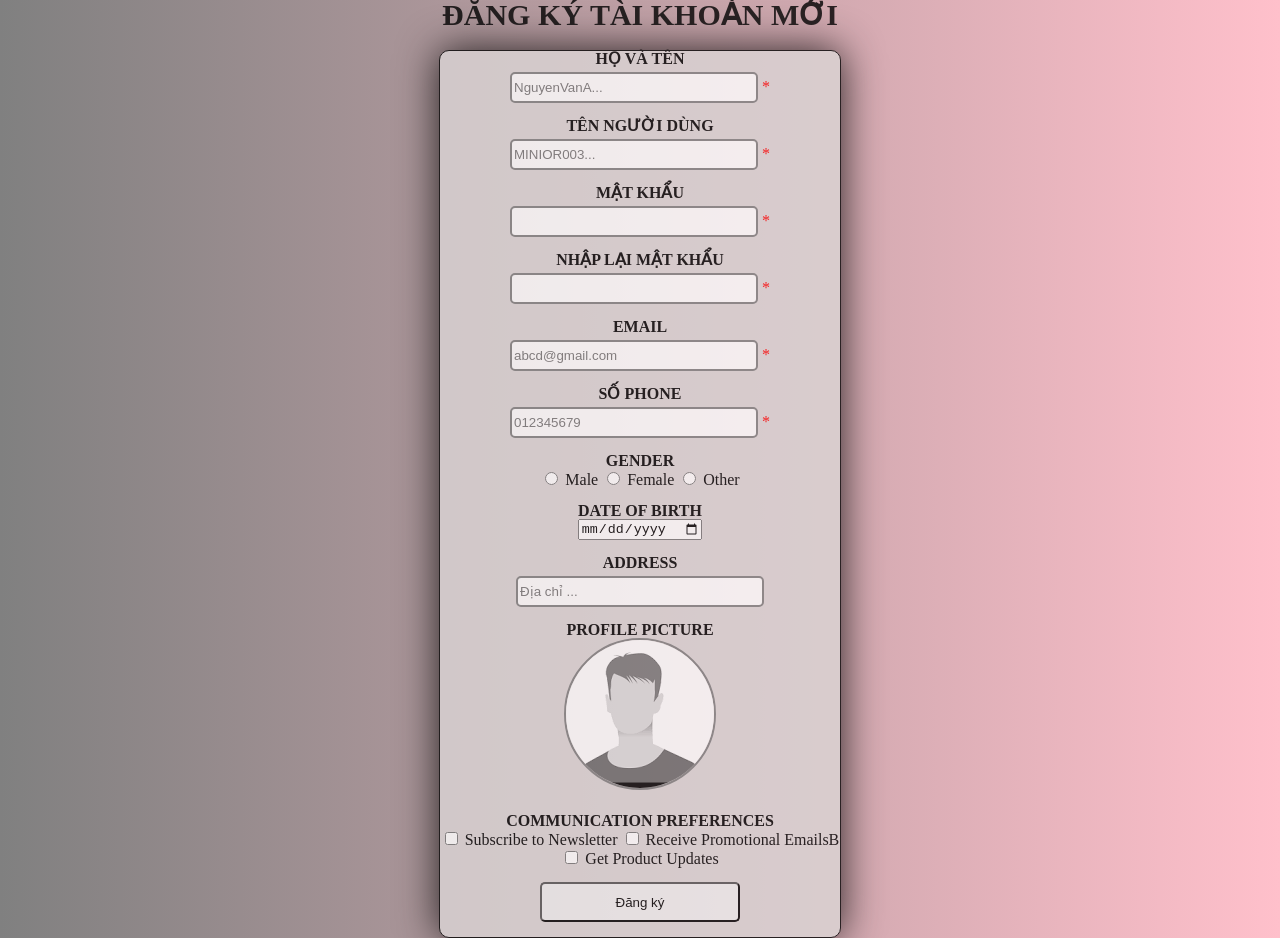
<file: form-interactive.html>
<!DOCTYPE html>
<html lang="en">
<head>
    <meta charset="UTF-8">
    <meta name="viewport" content="width=device-width, initial-scale=1.0">
    <title>Register</title>
    <link rel="stylesheet" href="./assets/css/reset.css">
    <link rel="stylesheet" href="./assets/css/style.css">

</head>
<body>
<h1 class="title">đăng ký tài khoản mới </h1>
<form action="">
    <div class="form-group ipt">
        <label for="display-name"  class="form-label">Họ Và Tên </label>
        <input class="form-input" type="text" id="display-name" placeholder="NguyenVanA...">
    </div>
     <div class="form-group  ipt">
        <label for="display-name-tk" class="form-label">Tên Người Dùng</label>
        <input class="form-input" type="text" id="display-name-tk" placeholder="MINIOR003...">
    </div>

     <div class="form-group  ipt">
        <label for="password"  class="form-label">Mật Khẩu</label>
        <input class="form-input" type="password" id="password" placeholder="">
    </div>

     <div class="form-group  ipt">
        <label for="password-p2"  class="form-label">Nhập lại Mật Khẩu</label>
        <input class="form-input" type="password" id="password-p2" placeholder="">
    </div>

     <div class="form-group  ipt">
        <label for="email"  class="form-label">Email</label>
        <input class="form-input" type="email" id="email" placeholder="abcd@gmail.com">
    </div>

     <div class="form-group  ipt">
        <label for="phone"  class="form-label">Số Phone</label>
        <input class="form-input" type="tel" id="phone" placeholder="012345679">
    </div>

     <div class="form-group">
        <label class="form-label">Gender</label>
        <label>
            <input type="radio" name="gender" id="male" />
            Male
        </label>

         <label>
            <input type="radio" name="gender" id="female" />
            Female
        </label>

         <label>
            <input type="radio" name="gender" id="other" />
            Other
        </label>
     </div>
     <div class="form-group">
        <label for="date-of-birth" class="form-label">
            Date of birth
        </label>
        <input type="date" name="" id="date-of-birth">
      </div>
      <div class="form-group">
        <label for="address" class="form-label">Address</label>
        <input class="form-input" type="text" id="address" placeholder="Địa chỉ ...">
      </div>
       <div class="form-group">
        <label for="profile-picture" class="form-label">profile picture</label>
        <label for="profile-picture" class="from-avatar">
            <img src="./assets/css/img/avatar-placeholder.png" 
            alt="" 
            class="avatar-img">
        </label>
        <input type="file" id="profile-picture" hidden >
      </div>

      <div class="form-group">
        <label class="form-label">Communication Preferences</label>
        <label>
            <input type="checkbox" name="gender" id="male" />
            Subscribe to Newsletter 
        </label>

         <label>
            <input type="checkbox" name="gender" id="female" />
            Receive Promotional EmailsB
        </label>

         <label>
            <input type="checkbox" name="gender" id="other" />
           Get Product Updates
        </label>
     </div>
      <div class="form-group">
        <button class="btn"> Đăng ký</button>
      </div>

</form>



    
</body>
</html>
</file>
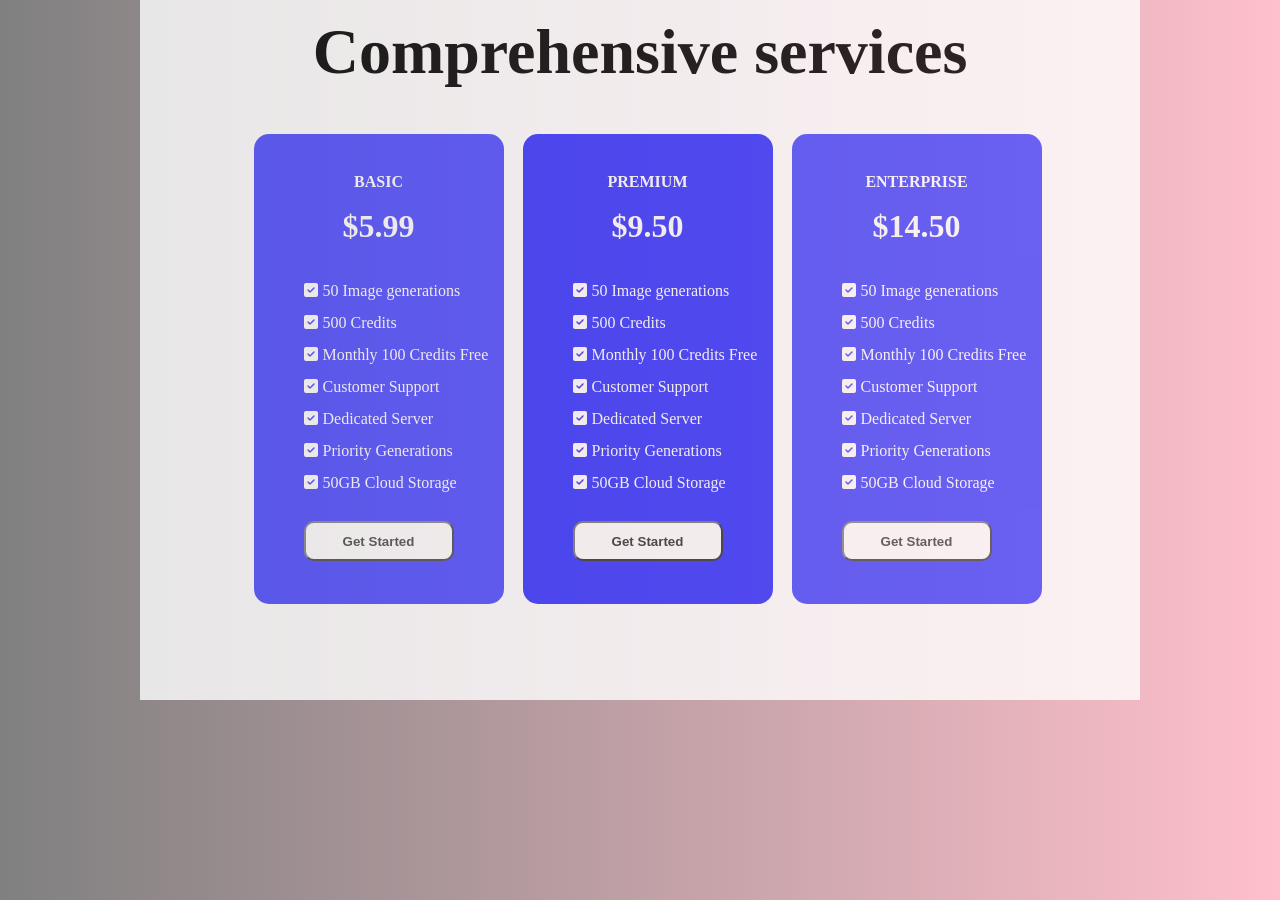
<file: pricing-table.html>
<!DOCTYPE html>
<html lang="en">
<head>
    <meta charset="UTF-8">
    <meta name="viewport" content="width=device-width, initial-scale=1.0">
    <title>pricing-table</title>
    <link rel="stylesheet" href="./assets/css/reset.css">
    <link rel="stylesheet" href="./assets/css/style.css">
    <link rel="stylesheet" href="https://cdnjs.cloudflare.com/ajax/libs/font-awesome/6.5.2/css/all.min.css">    


</head>
<body>
    <div class="main-pricing">
            <h1 class="title-pricing">
    
                Comprehensive services
            </h1>
            <div class="container">

                <!-- basic -->
                <div class="all-service">
                    <h2 class="name-service">Basic</h2>
                    <span class="price"> $5.99</span>
                    <ul class="information-pricing">
                        <li>50 Image generations</li>
                        <li>500 Credits</li>
                        <li>Monthly 100 Credits Free</li>
                        <li>Customer Support</li>
                        <li>Dedicated Server</li>
                        <li>Priority Generations</li>
                        <li>50GB Cloud Storage</li>
                    </ul>
        
                    <div class="btn-pricing">
                        <button class="btn-pricing-dk">Get Started</button>
                    </div>
                </div>
        
                        <!-- Premium  -->
                <div class="all-service">
                    <h2 class="name-service">Premium</h2>
                    <span class="price"> $9.50</span>
                    <ul class="information-pricing">
                        <li>50 Image generations</li>
                        <li>500 Credits</li>
                        <li>Monthly 100 Credits Free</li>
                        <li>Customer Support</li>
                        <li>Dedicated Server</li>
                        <li>Priority Generations</li>
                        <li>50GB Cloud Storage</li>
                    </ul>
        
                    <div class="btn-pricing">
                        <button class="btn-pricing-dk">Get Started</button>
                    </div>
                </div>
        
                    <!-- Enterprise  -->
        
                <div class="all-service">
                    <h2 class="name-service">Enterprise</h2>
                    <span class="price"> $14.50</span>
                    <ul class="information-pricing">
                        <li>50 Image generations</li>
                        <li>500 Credits</li>
                        <li>Monthly 100 Credits Free</li>
                        <li>Customer Support</li>
                        <li>Dedicated Server</li>
                        <li>Priority Generations</li>
                        <li>50GB Cloud Storage</li>
                    </ul>
        
                    <div class="btn-pricing">
                        <button class="btn-pricing-dk">Get Started</button>
                    </div>
                </div>
            </div>
    
    
    </div>
</body>
</html>
</file>
<file: assets/css/style.css>
body{
    background-color: rgb(107, 109, 110);
}

.box-main {
    width: 500px;
    height: 500px;
    background-color: rgb(129, 157, 147);
    margin: 0 auto;
    text-align: center;
    margin-top: 30px;
    border-radius: 5px;
    
 
}

.menu-main{}
    

.menu-main li {
    padding-top: 15px;
}
.menu-main li:hover {
    opacity: 0.5;
}

.menu-main li a {
    font-size: 3rem;
    text-decoration: none;
    display: block;
    color: aliceblue;
    border: 1px solid rgb(72, 61, 61);
    margin-bottom: 20px;
    border-radius: 10px;
    background-color: rgb(230, 211, 187);
}

/* nâng cấp menu  */

.main-menu {
    margin: auto;
    max-width: 70rem;
    min-height: 600px;
    background-image: url(https://i.pinimg.com/originals/db/ef/7e/dbef7e5e9f5d11db75f4fee9e9ea8dee.jpg);



}

.nav>li>a::before{
    padding-right: 5px;

    content: "\f0d7";
    font-family:"Font Awesome 6 Free";
    font-weight: 900;
    margin-left: 6px;
    font-size:  1rem;
}

.nav > li:not(:last-child) > a {
    border-right: 1px solid #000;
    padding-inline: 20px;
}

nav >li::before {
    content: "anhfjk";
    width: 5px;
    height: 5px;
    background-color: #000;
}
 

.hearder-menu {
    background-color: rgb(144, 144, 148);
    height: 35px;
    display: inline-block;
    width: 100%;
}

.nav {
    list-style-type: none;
    display: flex;
}
.nav li {
    position: relative;
    display: inline-block;
    /* padding: 0 20px; */


}
.nav>li>a {
    color: #fff;

}

.nav li a {
    text-decoration: none;
    font-size: 1rem;
    display: block;
    line-height: 35px;
}

.nav .sub-nav {
    padding-left: 10px;
    display: none;
    position: absolute;
    background-color: #fff;
    box-shadow: 0 0 10px rgba(0, 0, 0, 0.5) ;
} 

.nav .sub-nav a {
    width: 380px;
    color: black;




}
.nav .sub-nav a:hover {
    background-color: #9d9898;
    color: #fff;
} 



.nav li a:hover {
    background-color: #fff;
    color: black;
}
.nav li a:active {
    background-color: rgb(225, 217, 207);
    transform: scale(0.95);
}

.nav li:hover .sub-nav {
    display: block;
}

/* CSS FORM - INTERACTIVE  NEW */

.title {
    text-align: center;
    font-size: 30px;
    font-weight: bold;
    text-transform: uppercase;
    margin-bottom: 20px;
}

form {
    max-width: 400px;
    min-height: 500px;
    background-color: #dbd5d5;
    text-align: center;
    margin: auto;
    border: 1px solid black;
    border-radius: 10px;
    box-shadow: 0px 0px 40px rgba(0, 0, 0, 2.2)
}

.form-group {
    margin-bottom: 15px;
}
.ipt::after{
    content: "*";
    color: red;
}

.btn:active{
    background-color: #9d9898;
    transform: scale(0.95);
}

.form-label {
    display: block;
    text-transform: uppercase;
    font-weight: 600;
}
.form-input {
    width: 60%;
    margin-top: 5px;
    border: 2px solid gray;
    border-radius: 5px;
    height: 25px;

}

.from-avatar {

    display: block ;
    margin-bottom: 20px ;
}

.avatar-img {
    border: 2px solid gray;
    border-radius: 50%;
    cursor: pointer;
}


.btn {

    height: 40px;
    width: 200px;
    cursor: pointer;
    border-radius: 5px;


}
.btn:hover {
    opacity: 0.6;
}

input:focus{
    border-color:blue;
    outline: none;
}

input:invalid {
    border: 2px solid red;
}

input:focus-within {
    background-color: rgb(152, 162, 158);
    box-shadow: 0 0 5px rgba(0, 123, 255, 0.5);

}

/* css pricing-table */

body {
    background-image: linear-gradient(to right , gray ,pink);

    opacity: 0.8;

}

.main-pricing {
    background-color: #fff;
    text-align: center;
    max-width: 1000px;
    min-height: 700px;
    margin: 0 auto;

}

.title-pricing { 
    padding-top: 20px;
    padding-bottom: 50px;
    font-size: 4rem;
    font-weight: bolder;
    
}

.container {
    text-align: center;

}

.all-service {
    margin-left: 15px;
    border-radius: 15px;
    width: 250px;
    min-height: 450px;
    display: inline-block;
    background-color: blue;
    color: #fff;
    padding-top: 20px;
    opacity: 0.7;
    transition: 0.3s;
}
.all-service:hover {
    transform: translateY(-10px);
    box-shadow: 0 10px 25px rgba(0, 0, 0, 0.2);
}

.all-service:nth-child(2) {

    opacity: 0.8;

}



.name-service{
    padding-top: 20px;
    padding-bottom: 20px;
    text-transform: uppercase;
    font-weight: bolder;
}

.price {
    font-weight: 900;
    font-size: 2rem;
}

.information-pricing {


    padding-top: 25px;
    padding-bottom: 30px;
}
.information-pricing > li {
    padding-top: 15px;
    text-align: left;
    padding-left: 50px;
}

.information-pricing > li::before {
    content: "\f14a";
    font-family:"Font Awesome 6 Free";
    padding-right: 5px;
    font-weight: 900;
}


.btn-pricing-dk {
    background-color: #fff;
    width: 150px;
    height: 40px;
    border-radius: 10px;
    font-weight: bolder;



}
.btn-pricing-dk:hover {
    opacity: 0.75;
    cursor: pointer;
}

/* css blog  */

.header-blog {
    background-color: #1f1d1d;
    height: 40px;
    /* margin-bottom: 15px; */

}
.header-blog-menu li{
    display: inline-block;
    list-style: none;

}
.header-blog-menu> li:not(:last-child) >a {
    border-right: 2px solid white;
    padding-inline: 20px;


}
 

.header-blog-menu li a {
    text-decoration: none;
    font-size: 2rem;
    text-transform: uppercase;
    padding-right: 30px;
    color: #fff;
    padding-left: 5px;
}
.header-blog-menu li:hover{
    background-color:#000;

}
.container-blog {
    
    background-image: url(https://encrypted-tbn0.gstatic.com/images?q=tbn:ANd9GcRFlf0QFBtYj57iX6hbaSyK9KHtmZCbzFkZSXCS8QPMmw&s=10);
    height: 600px;
    
}


.title-blog {
    padding-top: 50px;
    font-weight: bold;
    display: block;
    font-style: italic;
    text-align: center;
    font-size: 5rem;

}


.content-blog {
    margin-top: 25px;
    text-align: center;

}

.content-blog .drop-cap::first-letter {
    float: left;
    font-size: 3rem;
    line-height: 0.8;
    padding-top: 4px;
    padding-right: 5px;
    font-weight: bold;

}
.content-blog p::selection {
    background-color: bisque;
}

.content-blog :not(h1){
    font-style: oblique;
    color: rgb(65, 61, 54);
}




.title-messi {
    text-transform: uppercase;
    font-size: 2rem;
    font-weight: 900;
    padding-bottom: 10px;

}

.content-blog p {
    display: block;
    text-align: justify;
    line-height: 1.6;
    padding-bottom: 15px;
    padding-inline: 30px;

}

.img-messi {

    width: 700px;
    height: 500px;
    object-fit:cover ;

}


/* css footer */

.footer-blog {
    background-color: #000;
    margin-top: 20px;
    color: #fff;
    opacity: 0.7;
    text-align: center;
    text-transform: uppercase;
}

.footer-blog p {
    padding-bottom: 20px;

}
.footer-blog a {

    text-decoration: none;
    color: #fff;
    border: 2px solid white;
    border-radius: 5px;
    background-color: #9d9898;

}
</file>
